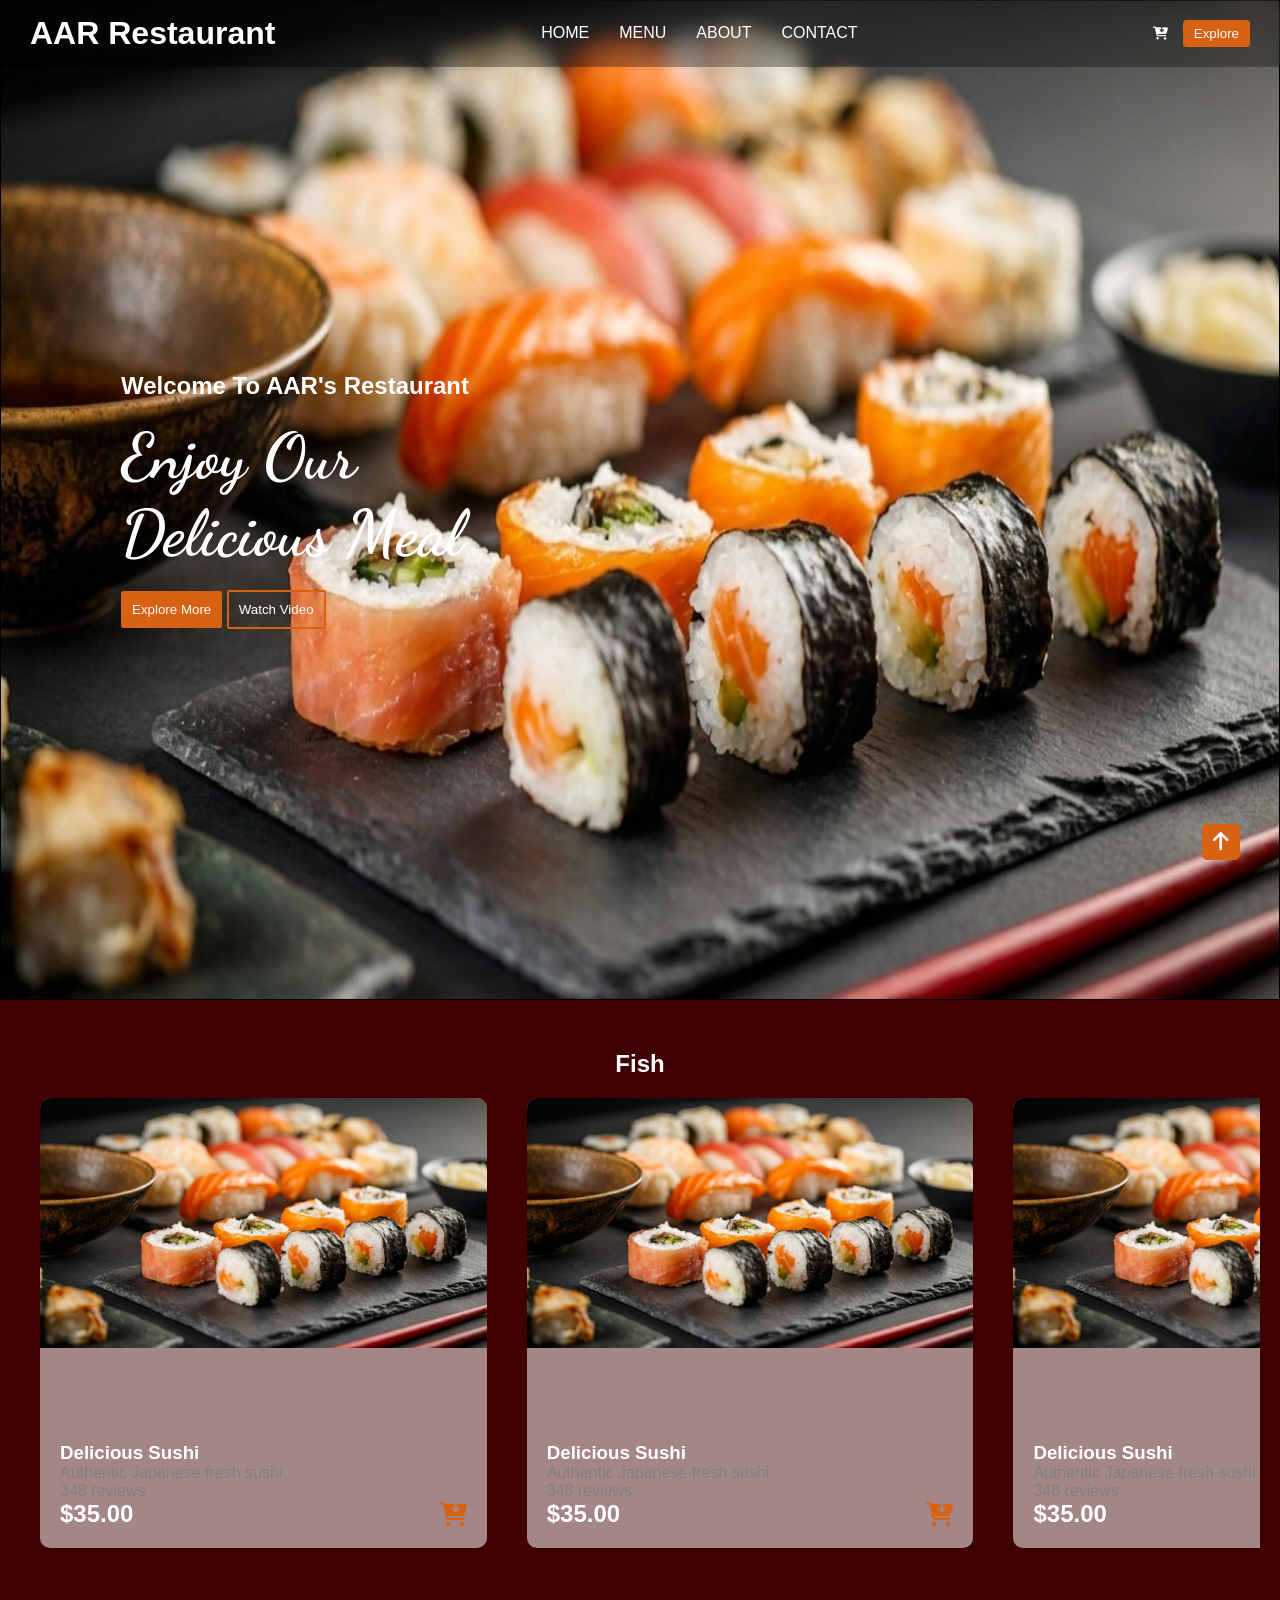
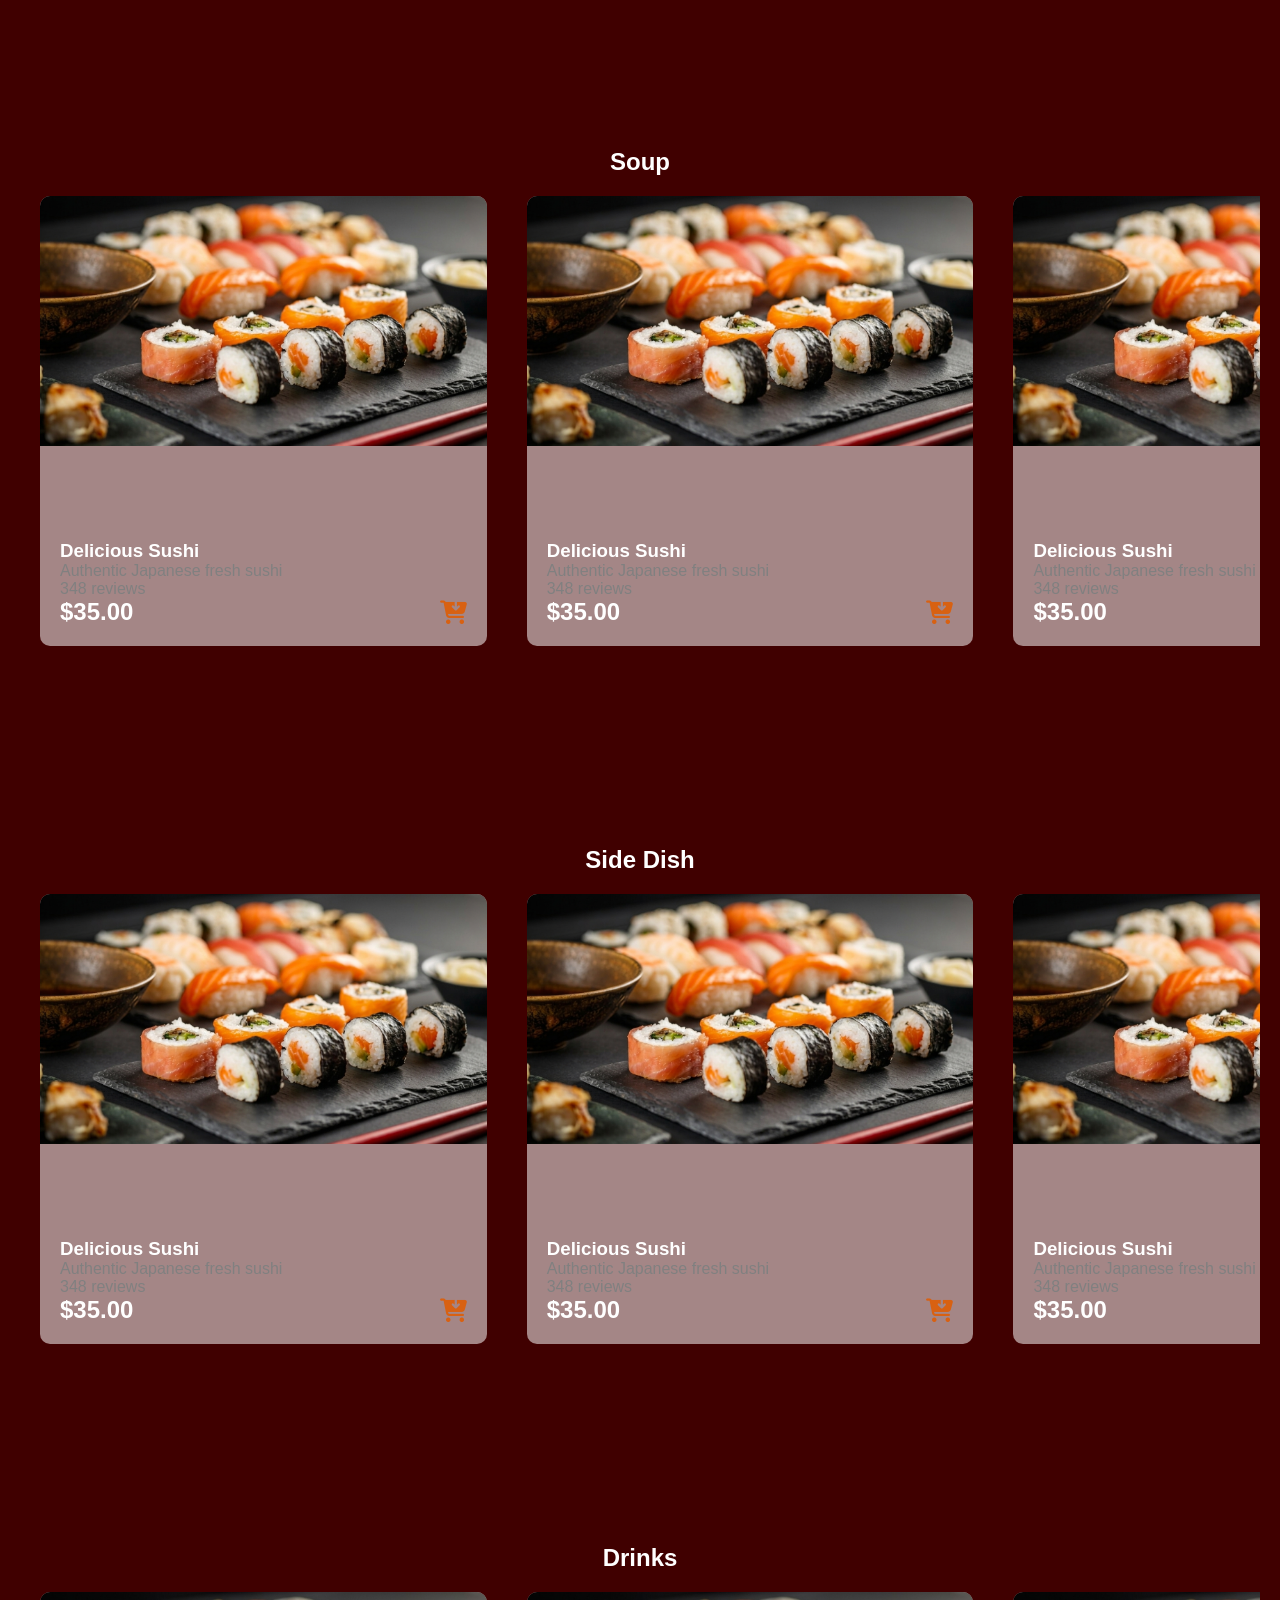
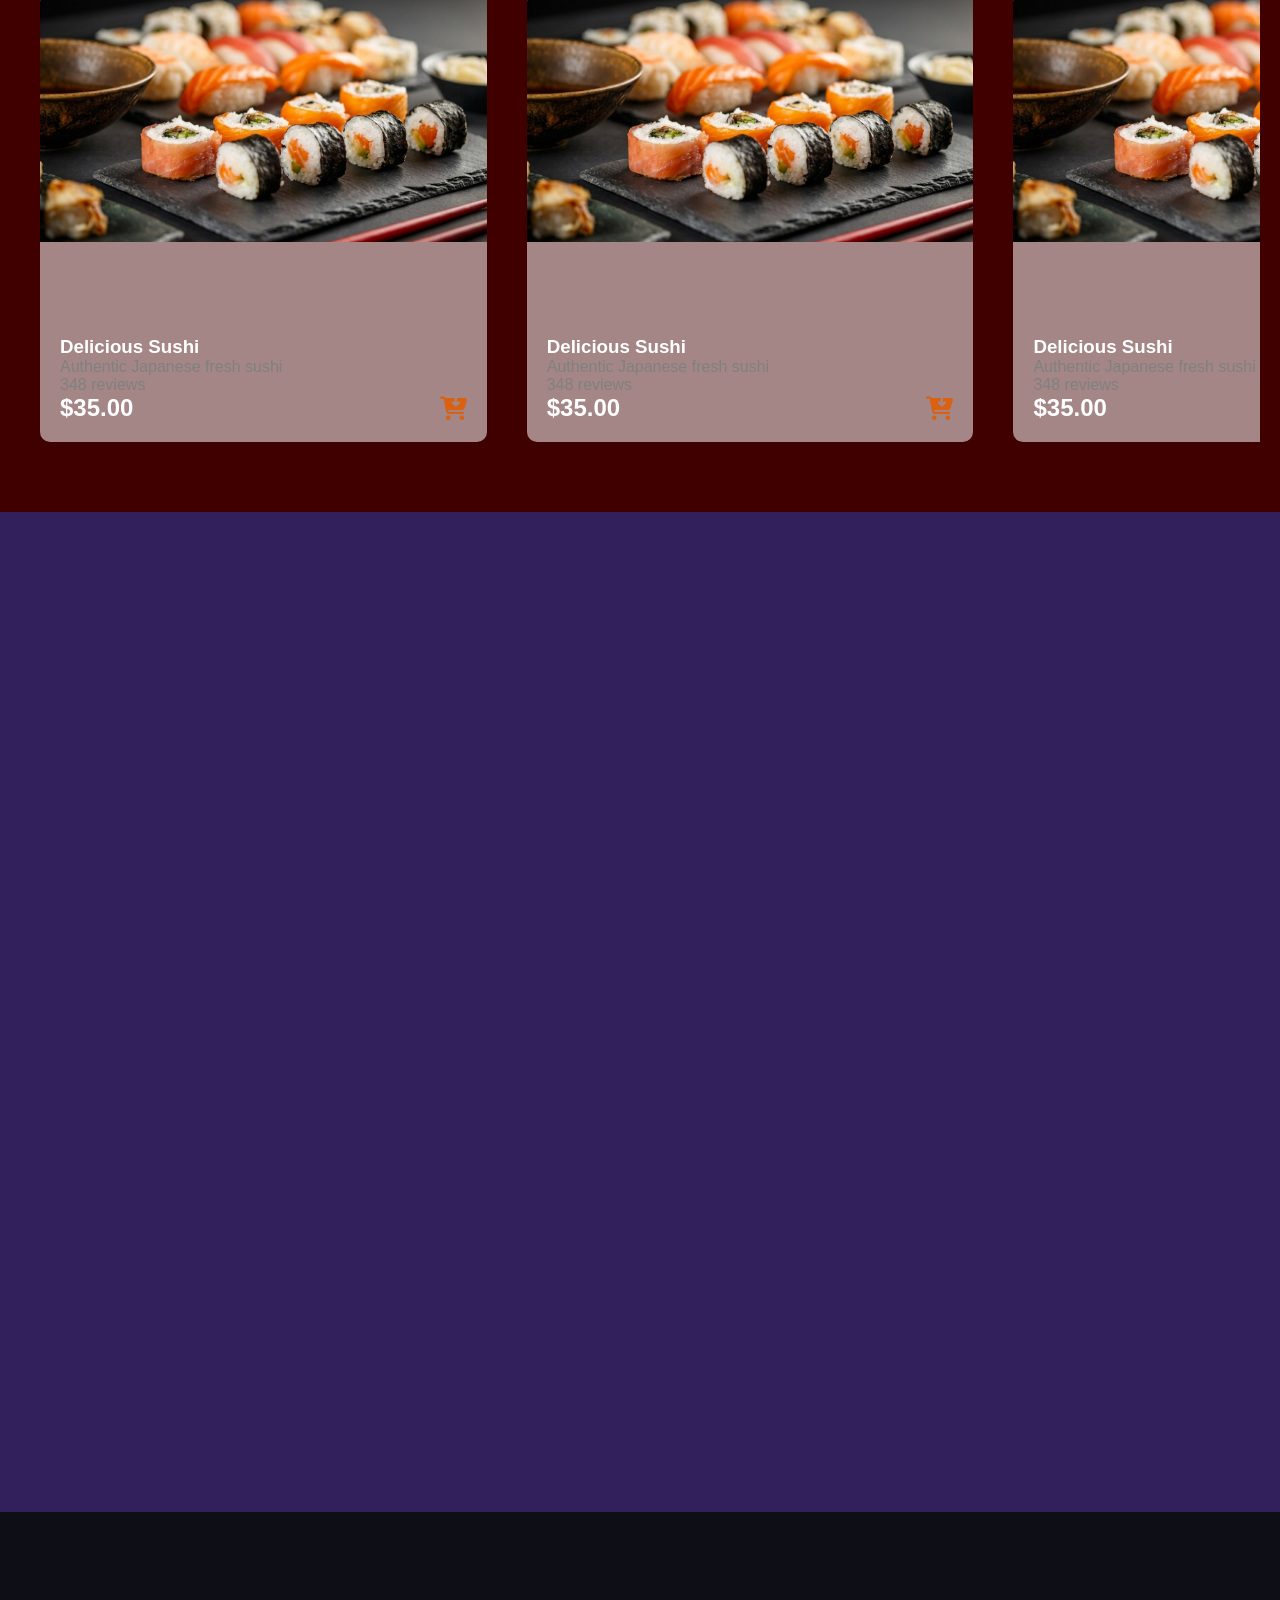
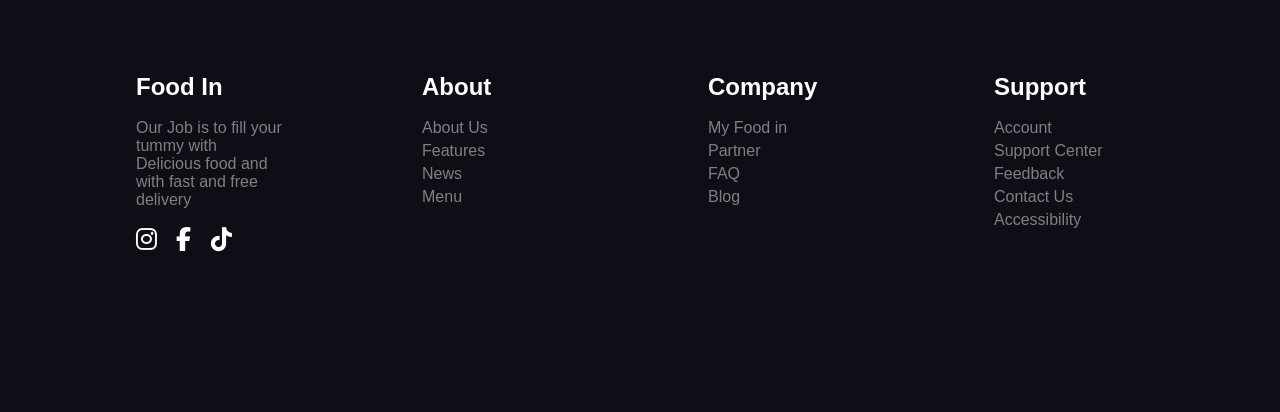
<file: index.html>
<!DOCTYPE html>
<html lang="en">
<head>
    <meta charset="UTF-8">
    <meta name="viewport" content="width=device-width, initial-scale=1.0">
    <title>AAR's Restaurant</title>
    <link href="https://fonts.googleapis.com/css2?family=Dancing+Script&display=swap" rel="stylesheet">
    <link rel="stylesheet" href="assets\css\style.css">
    <link rel="stylesheet" href="https://cdnjs.cloudflare.com/ajax/libs/font-awesome/6.3.0/css/all.min.css">
    <link rel="icon" type="image/png" href="/assets/image/bgOne.png">
</head>
<body>
    <a href="#background1"><button id="scrollUp"><i class="fa-solid fa-arrow-up"></i></button></a>
    <nav class="cart-menu" id="cartMenu">
        <div class="header">
            <h1 style=" color: black;">Your Cart</h1>
            <i class="fa-solid fa-x" id="closeCart"></i>
        </div>
        <hr>
        <main>

        </main>
    </nav>
    <header>
        <h1>AAR Restaurant </h1>
        <nav>
            <ul>
                <a href="#background1"><li>HOME</li></a>
                <a href="#background2"><li>MENU</li></a>
                <a href="#background3"><li>ABOUT</li></a>
                <a href="#contact"><li>CONTACT</li></a>
            </ul>
        </nav>
        <div class="more">
            <button id="openCart"><i class="fa-solid fa-cart-arrow-down"></i></button>
            <button>Explore</button>
        </div>
     </header>
    <section class="background1" id="background1" >
        <div class="description">
            <h1>Welcome To AAR's Restaurant</h1><br>
            <h1 class="cursive">Enjoy Our <br>Delicious Meal</h1><br>
            <button class="left">Explore More</button>
            <button class="right">Watch Video</button>
        </div>
    </section>

    <section class="section-2" id="background2">
        
            <h1>Fish</h1>
        <div class="container">
            <div class="slider">
                <div class="img-container">
                    <img src="assets\image\bgOne.png" alt="">
                    <div class="information">
                        <h3>Delicious Sushi</h3>
                    <p>Authentic Japanese fresh sushi</p>
                    <p>348 reviews</p>
                    <div class="price-cart">
                        <h1>$35.00</h1>
                        <button><i class="fa-solid fa-cart-arrow-down"></i></button>
                    </div>
                    </div>
                </div>

                <div class="img-container">
                    <img src="assets\image\bgOne.png" alt="">
                    <div class="information">
                        <h3>Delicious Sushi</h3>
                    <p>Authentic Japanese fresh sushi</p>
                    <p>348 reviews</p>
                    <div class="price-cart">
                        <h1>$35.00</h1>
                        <button><i class="fa-solid fa-cart-arrow-down"></i></button>
                    </div>
                    </div>
                </div>

                <div class="img-container">
                    <img src="assets\image\bgOne.png" alt="">
                    <div class="information">
                        <h3>Delicious Sushi</h3>
                    <p>Authentic Japanese fresh sushi</p>
                    <p>348 reviews</p>
                    <div class="price-cart">
                        <h1>$35.00</h1>
                        <button><i class="fa-solid fa-cart-arrow-down"></i></button>
                    </div>
                    </div>
                </div>

                <div class="img-container">
                    <img src="assets\image\bgOne.png" alt="">
                    <div class="information">
                        <h3>Delicious Sushi</h3>
                    <p>Authentic Japanese fresh sushi</p>
                    <p>348 reviews</p>
                    <div class="price-cart">
                        <h1>$35.00</h1>
                        <button><i class="fa-solid fa-cart-arrow-down"></i></button>
                    </div>
                    </div>
                </div>

                <div class="img-container">
                    <img src="assets\image\bgOne.png" alt="">
                    <div class="information">
                        <h3>Delicious Sushi</h3>
                    <p>Authentic Japanese fresh sushi</p>
                    <p>348 reviews</p>
                    <div class="price-cart">
                        <h1>$35.00</h1>
                        <button><i class="fa-solid fa-cart-arrow-down"></i></button>
                    </div>
                    </div>
                </div>

                <div class="img-container">
                    <img src="assets\image\bgOne.png" alt="">
                    <div class="information">
                        <h3>Delicious Sushi</h3>
                    <p>Authentic Japanese fresh sushi</p>
                    <p>348 reviews</p>
                    <div class="price-cart">
                        <h1>$35.00</h1>
                        <button><i class="fa-solid fa-cart-arrow-down"></i></button>
                    </div>
                    </div>
                </div>

                <div class="img-container">
                    <img src="assets\image\bgOne.png" alt="">
                    <div class="information">
                        <h3>Delicious Sushi</h3>
                    <p>Authentic Japanese fresh sushi</p>
                    <p>348 reviews</p>
                    <div class="price-cart">
                        <h1>$35.00</h1>
                        <button><i class="fa-solid fa-cart-arrow-down"></i></button>
                    </div>
                    </div>
                </div>

                <div class="img-container">
                    <img src="assets\image\bgOne.png" alt="">
                    <div class="information">
                        <h3>Delicious Sushi</h3>
                    <p>Authentic Japanese fresh sushi</p>
                    <p>348 reviews</p>
                    <div class="price-cart">
                        <h1>$35.00</h1>
                        <button><i class="fa-solid fa-cart-arrow-down"></i></button>
                    </div>
                    </div>
                </div>

                <div class="img-container">
                    <img src="assets\image\bgOne.png" alt="">
                    <div class="information">
                        <h3>Delicious Sushi</h3>
                    <p>Authentic Japanese fresh sushi</p>
                    <p>348 reviews</p>
                    <div class="price-cart">
                        <h1>$35.00</h1>
                        <button><i class="fa-solid fa-cart-arrow-down"></i></button>
                    </div>
                    </div>
                </div>

                <div class="img-container">
                    <img src="assets\image\bgOne.png" alt="">
                    <div class="information">
                        <h3>Delicious Sushi</h3>
                    <p>Authentic Japanese fresh sushi</p>
                    <p>348 reviews</p>
                    <div class="price-cart">
                        <h1>$35.00</h1>
                        <button><i class="fa-solid fa-cart-arrow-down"></i></button>
                    </div>
                    </div>
                </div>
            </div>
        </div>


        <br><br><br><br><br><br><br><br><br><br>
        <!-- two -->
        
        <h1>Soup</h1>
        <div class="container">
            <div class="slider">
                <div class="img-container">
                    <img src="assets\image\bgOne.png" alt="">
                    <div class="information">
                        <h3>Delicious Sushi</h3>
                    <p>Authentic Japanese fresh sushi</p>
                    <p>348 reviews</p>
                    <div class="price-cart">
                        <h1>$35.00</h1>
                        <button><i class="fa-solid fa-cart-arrow-down"></i></button>
                    </div>
                    </div>
                </div>

                <div class="img-container">
                    <img src="assets\image\bgOne.png" alt="">
                    <div class="information">
                        <h3>Delicious Sushi</h3>
                    <p>Authentic Japanese fresh sushi</p>
                    <p>348 reviews</p>
                    <div class="price-cart">
                        <h1>$35.00</h1>
                        <button><i class="fa-solid fa-cart-arrow-down"></i></button>
                    </div>
                    </div>
                </div>

                <div class="img-container">
                    <img src="assets\image\bgOne.png" alt="">
                    <div class="information">
                        <h3>Delicious Sushi</h3>
                    <p>Authentic Japanese fresh sushi</p>
                    <p>348 reviews</p>
                    <div class="price-cart">
                        <h1>$35.00</h1>
                        <button><i class="fa-solid fa-cart-arrow-down"></i></button>
                    </div>
                    </div>
                </div>

                <div class="img-container">
                    <img src="assets\image\bgOne.png" alt="">
                    <div class="information">
                        <h3>Delicious Sushi</h3>
                    <p>Authentic Japanese fresh sushi</p>
                    <p>348 reviews</p>
                    <div class="price-cart">
                        <h1>$35.00</h1>
                        <button><i class="fa-solid fa-cart-arrow-down"></i></button>
                    </div>
                    </div>
                </div>

                <div class="img-container">
                    <img src="assets\image\bgOne.png" alt="">
                    <div class="information">
                        <h3>Delicious Sushi</h3>
                    <p>Authentic Japanese fresh sushi</p>
                    <p>348 reviews</p>
                    <div class="price-cart">
                        <h1>$35.00</h1>
                        <button><i class="fa-solid fa-cart-arrow-down"></i></button>
                    </div>
                    </div>
                </div>

                <div class="img-container">
                    <img src="assets\image\bgOne.png" alt="">
                    <div class="information">
                        <h3>Delicious Sushi</h3>
                    <p>Authentic Japanese fresh sushi</p>
                    <p>348 reviews</p>
                    <div class="price-cart">
                        <h1>$35.00</h1>
                        <button><i class="fa-solid fa-cart-arrow-down"></i></button>
                    </div>
                    </div>
                </div>

                <div class="img-container">
                    <img src="assets\image\bgOne.png" alt="">
                    <div class="information">
                        <h3>Delicious Sushi</h3>
                    <p>Authentic Japanese fresh sushi</p>
                    <p>348 reviews</p>
                    <div class="price-cart">
                        <h1>$35.00</h1>
                        <button><i class="fa-solid fa-cart-arrow-down"></i></button>
                    </div>
                    </div>
                </div>

                <div class="img-container">
                    <img src="assets\image\bgOne.png" alt="">
                    <div class="information">
                        <h3>Delicious Sushi</h3>
                    <p>Authentic Japanese fresh sushi</p>
                    <p>348 reviews</p>
                    <div class="price-cart">
                        <h1>$35.00</h1>
                        <button><i class="fa-solid fa-cart-arrow-down"></i></button>
                    </div>
                    </div>
                </div>

                <div class="img-container">
                    <img src="assets\image\bgOne.png" alt="">
                    <div class="information">
                        <h3>Delicious Sushi</h3>
                    <p>Authentic Japanese fresh sushi</p>
                    <p>348 reviews</p>
                    <div class="price-cart">
                        <h1>$35.00</h1>
                        <button><i class="fa-solid fa-cart-arrow-down"></i></button>
                    </div>
                    </div>
                </div>

                <div class="img-container">
                    <img src="assets\image\bgOne.png" alt="">
                    <div class="information">
                        <h3>Delicious Sushi & Ginbap</h3>
                    <p>Authentic Japanese fresh sushi</p>
                    <p>348 reviews</p>
                    <div class="price-cart">
                        <h1>$35.00</h1>
                        <button><i class="fa-solid fa-cart-arrow-down"></i></button>
                    </div>
                    </div>
                </div>
            </div>
        </div>

        <br><br><br><br><br><br><br><br><br><br>
        <!-- Three -->

        <h1>Side Dish</h1>
        <div class="container">
            <div class="slider">
                <div class="img-container">
                    <img src="assets\image\bgOne.png" alt="">
                    <div class="information">
                        <h3>Delicious Sushi</h3>
                    <p>Authentic Japanese fresh sushi</p>
                    <p>348 reviews</p>
                    <div class="price-cart">
                        <h1>$35.00</h1>
                        <button><i class="fa-solid fa-cart-arrow-down"></i></button>
                    </div>
                    </div>
                </div>

                <div class="img-container">
                    <img src="assets\image\bgOne.png" alt="">
                    <div class="information">
                        <h3>Delicious Sushi</h3>
                    <p>Authentic Japanese fresh sushi</p>
                    <p>348 reviews</p>
                    <div class="price-cart">
                        <h1>$35.00</h1>
                        <button><i class="fa-solid fa-cart-arrow-down"></i></button>
                    </div>
                    </div>
                </div>

                <div class="img-container">
                    <img src="assets\image\bgOne.png" alt="">
                    <div class="information">
                        <h3>Delicious Sushi</h3>
                    <p>Authentic Japanese fresh sushi</p>
                    <p>348 reviews</p>
                    <div class="price-cart">
                        <h1>$35.00</h1>
                        <button><i class="fa-solid fa-cart-arrow-down"></i></button>
                    </div>
                    </div>
                </div>

                <div class="img-container">
                    <img src="assets\image\bgOne.png" alt="">
                    <div class="information">
                        <h3>Delicious Sushi</h3>
                    <p>Authentic Japanese fresh sushi</p>
                    <p>348 reviews</p>
                    <div class="price-cart">
                        <h1>$35.00</h1>
                        <button><i class="fa-solid fa-cart-arrow-down"></i></button>
                    </div>
                    </div>
                </div>

                <div class="img-container">
                    <img src="assets\image\bgOne.png" alt="">
                    <div class="information">
                        <h3>Delicious Sushi</h3>
                    <p>Authentic Japanese fresh sushi</p>
                    <p>348 reviews</p>
                    <div class="price-cart">
                        <h1>$35.00</h1>
                        <button><i class="fa-solid fa-cart-arrow-down"></i></button>
                    </div>
                    </div>
                </div>

                <div class="img-container">
                    <img src="assets\image\bgOne.png" alt="">
                    <div class="information">
                        <h3>Delicious Sushi</h3>
                    <p>Authentic Japanese fresh sushi</p>
                    <p>348 reviews</p>
                    <div class="price-cart">
                        <h1>$35.00</h1>
                        <button><i class="fa-solid fa-cart-arrow-down"></i></button>
                    </div>
                    </div>
                </div>

                <div class="img-container">
                    <img src="assets\image\bgOne.png" alt="">
                    <div class="information">
                        <h3>Delicious Sushi</h3>
                    <p>Authentic Japanese fresh sushi</p>
                    <p>348 reviews</p>
                    <div class="price-cart">
                        <h1>$35.00</h1>
                        <button><i class="fa-solid fa-cart-arrow-down"></i></button>
                    </div>
                    </div>
                </div>

                <div class="img-container">
                    <img src="assets\image\bgOne.png" alt="">
                    <div class="information">
                        <h3>Delicious Sushi</h3>
                    <p>Authentic Japanese fresh sushi</p>
                    <p>348 reviews</p>
                    <div class="price-cart">
                        <h1>$35.00</h1>
                        <button><i class="fa-solid fa-cart-arrow-down"></i></button>
                    </div>
                    </div>
                </div>

                <div class="img-container">
                    <img src="assets\image\bgOne.png" alt="">
                    <div class="information">
                        <h3>Delicious Sushi</h3>
                    <p>Authentic Japanese fresh sushi</p>
                    <p>348 reviews</p>
                    <div class="price-cart">
                        <h1>$35.00</h1>
                        <button><i class="fa-solid fa-cart-arrow-down"></i></button>
                    </div>
                    </div>
                </div>

                <div class="img-container">
                    <img src="assets\image\bgOne.png" alt="">
                    <div class="information">
                        <h3>Delicious Sushi & Ginbap</h3>
                    <p>Authentic Japanese fresh sushi</p>
                    <p>348 reviews</p>
                    <div class="price-cart">
                        <h1>$35.00</h1>
                        <button><i class="fa-solid fa-cart-arrow-down"></i></button>
                    </div>
                    </div>
                </div>
            </div>
        </div>

        <br><br><br><br><br><br><br><br><br><br>
        <!-- Four -->

        <h1>Drinks</h1>
        <div class="container">
            <div class="slider">
                <div class="img-container">
                    <img src="assets\image\bgOne.png" alt="">
                    <div class="information">
                        <h3>Delicious Sushi</h3>
                    <p>Authentic Japanese fresh sushi</p>
                    <p>348 reviews</p>
                    <div class="price-cart">
                        <h1>$35.00</h1>
                        <button><i class="fa-solid fa-cart-arrow-down"></i></button>
                    </div>
                    </div>
                </div>

                <div class="img-container">
                    <img src="assets\image\bgOne.png" alt="">
                    <div class="information">
                        <h3>Delicious Sushi</h3>
                    <p>Authentic Japanese fresh sushi</p>
                    <p>348 reviews</p>
                    <div class="price-cart">
                        <h1>$35.00</h1>
                        <button><i class="fa-solid fa-cart-arrow-down"></i></button>
                    </div>
                    </div>
                </div>

                <div class="img-container">
                    <img src="assets\image\bgOne.png" alt="">
                    <div class="information">
                        <h3>Delicious Sushi</h3>
                    <p>Authentic Japanese fresh sushi</p>
                    <p>348 reviews</p>
                    <div class="price-cart">
                        <h1>$35.00</h1>
                        <button><i class="fa-solid fa-cart-arrow-down"></i></button>
                    </div>
                    </div>
                </div>

                <div class="img-container">
                    <img src="assets\image\bgOne.png" alt="">
                    <div class="information">
                        <h3>Delicious Sushi</h3>
                    <p>Authentic Japanese fresh sushi</p>
                    <p>348 reviews</p>
                    <div class="price-cart">
                        <h1>$35.00</h1>
                        <button><i class="fa-solid fa-cart-arrow-down"></i></button>
                    </div>
                    </div>
                </div>

                <div class="img-container">
                    <img src="assets\image\bgOne.png" alt="">
                    <div class="information">
                        <h3>Delicious Sushi</h3>
                    <p>Authentic Japanese fresh sushi</p>
                    <p>348 reviews</p>
                    <div class="price-cart">
                        <h1>$35.00</h1>
                        <button><i class="fa-solid fa-cart-arrow-down"></i></button>
                    </div>
                    </div>
                </div>

                <div class="img-container">
                    <img src="assets\image\bgOne.png" alt="">
                    <div class="information">
                        <h3>Delicious Sushi</h3>
                    <p>Authentic Japanese fresh sushi</p>
                    <p>348 reviews</p>
                    <div class="price-cart">
                        <h1>$35.00</h1>
                        <button><i class="fa-solid fa-cart-arrow-down"></i></button>
                    </div>
                    </div>
                </div>

                <div class="img-container">
                    <img src="assets\image\bgOne.png" alt="">
                    <div class="information">
                        <h3>Delicious Sushi</h3>
                    <p>Authentic Japanese fresh sushi</p>
                    <p>348 reviews</p>
                    <div class="price-cart">
                        <h1>$35.00</h1>
                        <button><i class="fa-solid fa-cart-arrow-down"></i></button>
                    </div>
                    </div>
                </div>

                <div class="img-container">
                    <img src="assets\image\bgOne.png" alt="">
                    <div class="information">
                        <h3>Delicious Sushi</h3>
                    <p>Authentic Japanese fresh sushi</p>
                    <p>348 reviews</p>
                    <div class="price-cart">
                        <h1>$35.00</h1>
                        <button><i class="fa-solid fa-cart-arrow-down"></i></button>
                    </div>
                    </div>
                </div>

                <div class="img-container">
                    <img src="assets\image\bgOne.png" alt="">
                    <div class="information">
                        <h3>Delicious Sushi</h3>
                    <p>Authentic Japanese fresh sushi</p>
                    <p>348 reviews</p>
                    <div class="price-cart">
                        <h1>$35.00</h1>
                        <button><i class="fa-solid fa-cart-arrow-down"></i></button>
                    </div>
                    </div>
                </div>

                <div class="img-container">
                    <img src="assets\image\bgOne.png" alt="">
                    <div class="information">
                        <h3>Delicious Sushi & Ginbap</h3>
                    <p>Authentic Japanese fresh sushi</p>
                    <p>348 reviews</p>
                    <div class="price-cart">
                        <h1>$35.00</h1>
                        <button><i class="fa-solid fa-cart-arrow-down"></i></button>
                    </div>
                    </div>
                </div>
            </div>
        </div>
        
    </section>
    <section class="section-3" id="background3">
       
    </section>

    <footer id="contact">
        <nav>
            <div class="cont">
                <h2>Food In</h2>
                <br>
                <p>Our Job is to fill your tummy with Delicious food and with fast and free delivery</p>
                <br>
                <a href=""><i class="fa-brands fa-instagram"></i></a>
                <a href="https://www.facebook.com/profile.php?id=100095336463310&sk=photos" target="_blank"><i class="fa-brands fa-facebook-f"></i></a>
                <a href=""><i class="fa-brands fa-tiktok"></i></a>
            </div>
            <div class="cont">
                <h2>About</h2><br>
                <ul>
                    <a href=""><li>About Us</li></a>
                    <a href=""><li>Features</li></a>
                    <a href=""><li>News</li></a>
                    <a href=""><li>Menu</li></a>
                </ul>
            </div>
            <div class="cont">
                <h2>Company</h2><br>
                <ul>
                    <a href=""><li>My Food in</li></a>
                    <a href=""><li>Partner</li></a>
                    <a href=""><li>FAQ</li></a>
                    <a href=""><li>Blog</li></a>
                </ul>
            </div>
            <div class="cont">
                <h2>Support</h2><br>
                <ul>
                    <a href=""><li>Account</li></a>
                    <a href=""><li>Support Center</li></a>
                    <a href=""><li>Feedback</li></a>
                    <a href=""><li>Contact Us</li></a>
                    <a href=""><li>Accessibility</li></a>
                </ul>
            </div>
        </nav>
    </footer>
    <script src="../script/cart-menu.js"></script>
</body>
</html>
</file>
